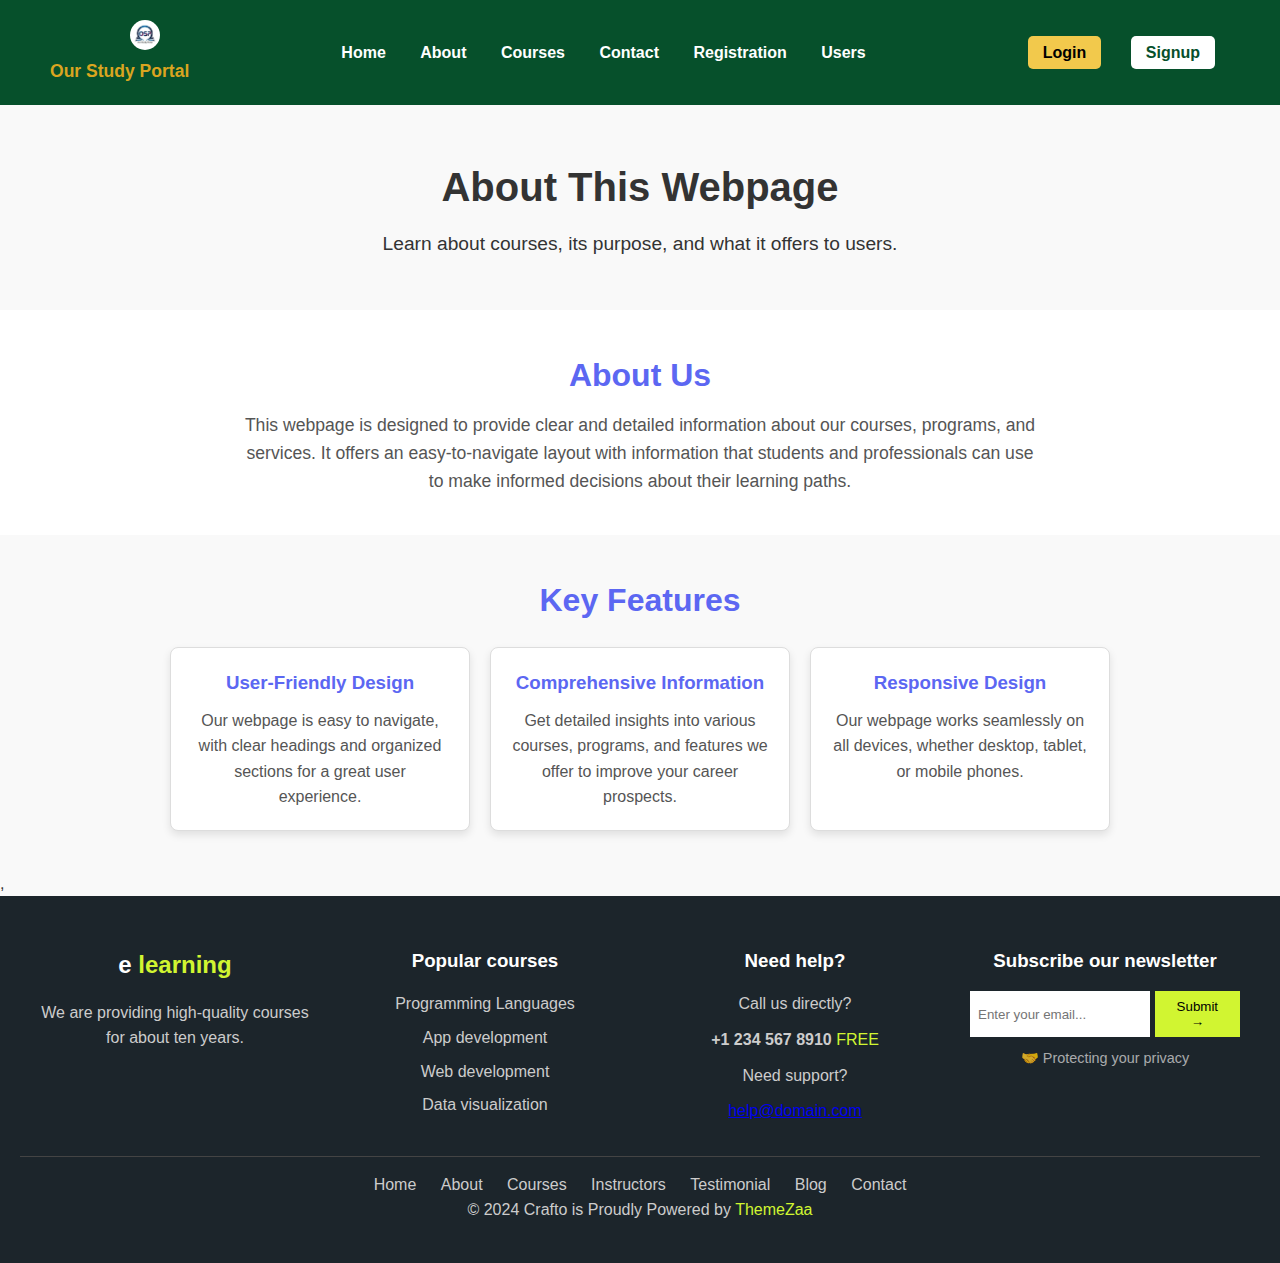
<file: about.html>
<!DOCTYPE html>
<html lang="en">
<head>
    <meta charset="UTF-8">
    <meta name="viewport" content="width=device-width, initial-scale=1.0">
    <title>About</title>
    <link rel="shortcut icon" href="/media/image/logo.jpg" type="image/x-icon">
    <link rel="stylesheet" href="about.css">
</head>
<body>
    <!-- <div class="navbar">
        <div class="logo"><img src="home img.jpeg" alt="" height="20"></div>
        <a href="Home.html">Home</a>
        <a href="about.html">About</a>
        <a href="Courses.html">Courses</a>
        <a href="Admission.html">Admission</a>
        <a href="Contacts.html">Contact</a>
        <a href="Help.html">Help</a>
    </div> -->
    <header>
        <div class="header-content">
            <h1>About This Webpage</h1>
            <p>Learn about courses, its purpose, and what it offers to users.</p>
        </div>
    </header>

    <!-- About Section -->
    <section class="about-section">
        <h2>About Us</h2>
        <p>
            This webpage is designed to provide clear and detailed information about our courses, programs, and services. 
            It offers an easy-to-navigate layout with information that students and professionals can use to make 
            informed decisions about their learning paths.
        </p>
    </section>

    <!-- Features Section -->
    <section class="features-section">
        <h2>Key Features</h2>
        <div class="features-container">
            <!-- Feature 1 -->
            <div class="feature-box">
                <h3>User-Friendly Design</h3>
                <p>Our webpage is easy to navigate, with clear headings and organized sections for a great user experience.</p>
            </div>

            <!-- Feature 2 -->
            <div class="feature-box">
                <h3>Comprehensive Information</h3>
                <p>Get detailed insights into various courses, programs, and features we offer to improve your career prospects.</p>
            </div>

            <!-- Feature 3 -->
            <div class="feature-box">
                <h3>Responsive Design</h3>
                <p>Our webpage works seamlessly on all devices, whether desktop, tablet, or mobile phones.</p>
            </div>
        </div>
    </section>

    <!-- Footer Section -->
    ,<script src="loadContent.js"></script>
</body>
</html>
</file>
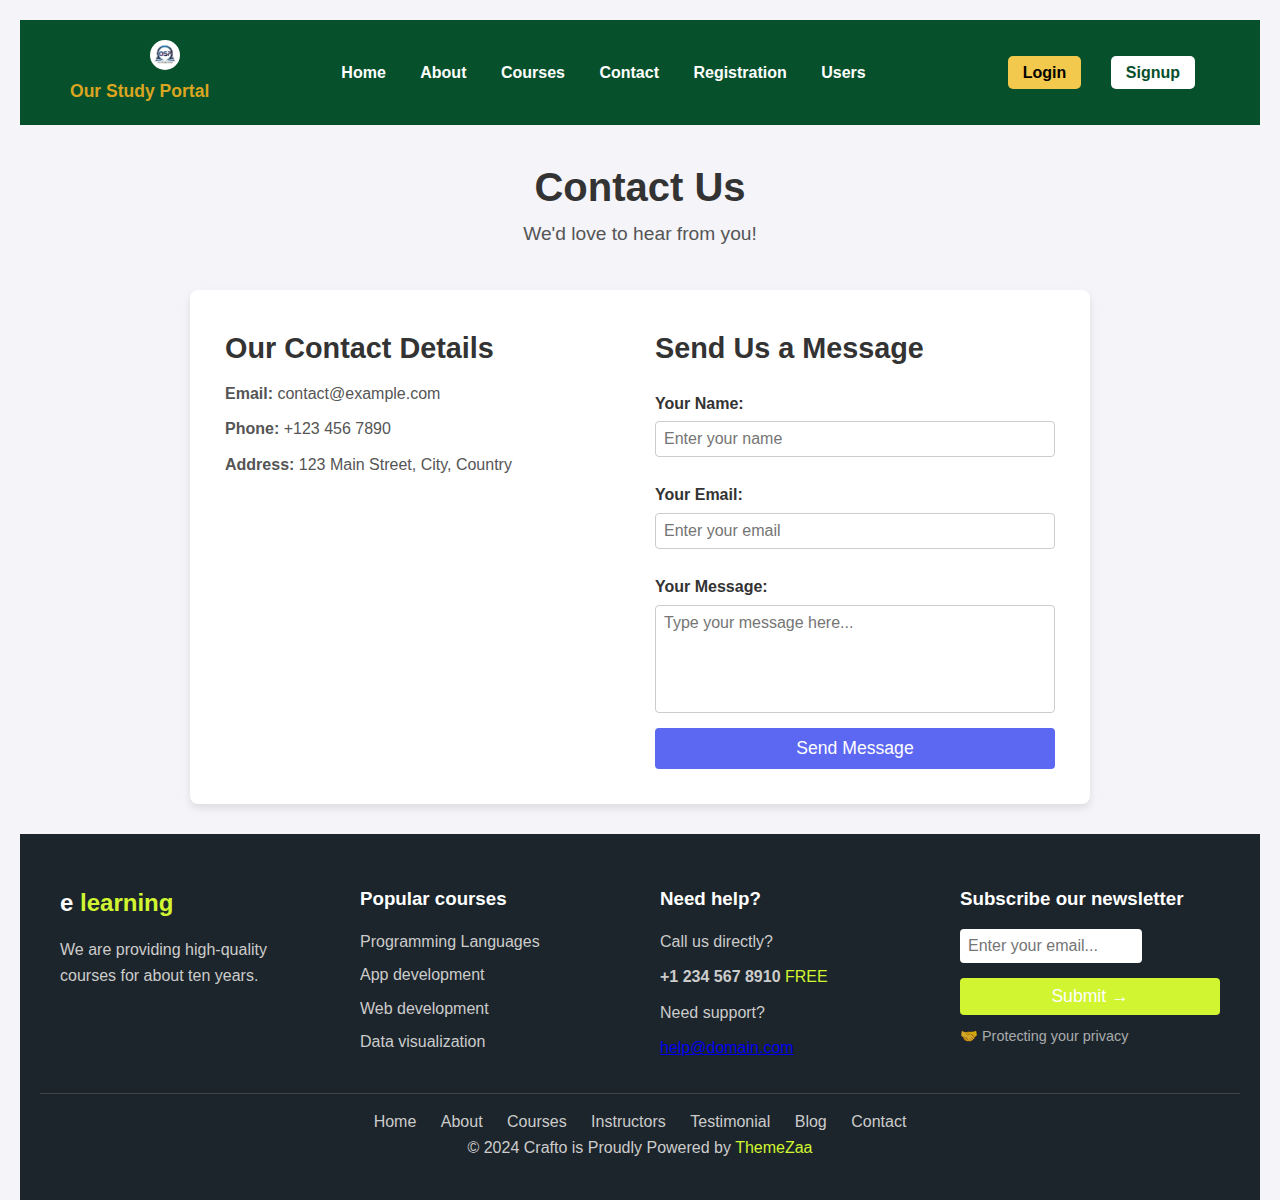
<file: contact.html>
<!DOCTYPE html>
<html lang="en">
<head>
    <meta charset="UTF-8">
    <meta name="viewport" content="width=device-width, initial-scale=1.0">
    <title>Contact Us</title>
    <link rel="shortcut icon" href="/media/image/logo.jpg" type="image/x-icon">
    <!-- Link to external CSS -->
    <link rel="stylesheet" href="contact.css">
</head>
<body>
    <!-- Header -->
    <header >
        <h1>Contact Us</h1>
        <p>We'd love to hear from you!</p>
    </header>
    
    <!-- Contact Section -->
    <section class="contact-container">
        <div class="contact-details">
            <h2>Our Contact Details</h2>
            <p><strong>Email:</strong> contact@example.com</p>
            <p><strong>Phone:</strong> +123 456 7890</p>
            <p><strong>Address:</strong> 123 Main Street, City, Country</p>
        </div>

        <!-- Contact Form -->
        <div class="contact-form">
            <h2>Send Us a Message</h2>
            <form action="https://example.com/submit-form" method="post">
                <label for="name">Your Name:</label>
                <input type="text" id="name" name="name" placeholder="Enter your name" required>
                
                <label for="email">Your Email:</label>
                <input type="email" id="email" name="email" placeholder="Enter your email" required>
                
                <label for="message">Your Message:</label>
                <textarea id="message" name="message" rows="5" placeholder="Type your message here..." required></textarea>
                
                <button type="submit">Send Message</button>
            </form>
        </div>
    </section>

    <!-- Footer -->
    <script src="loadContent.js"></script>


</body>
</html>
</file>
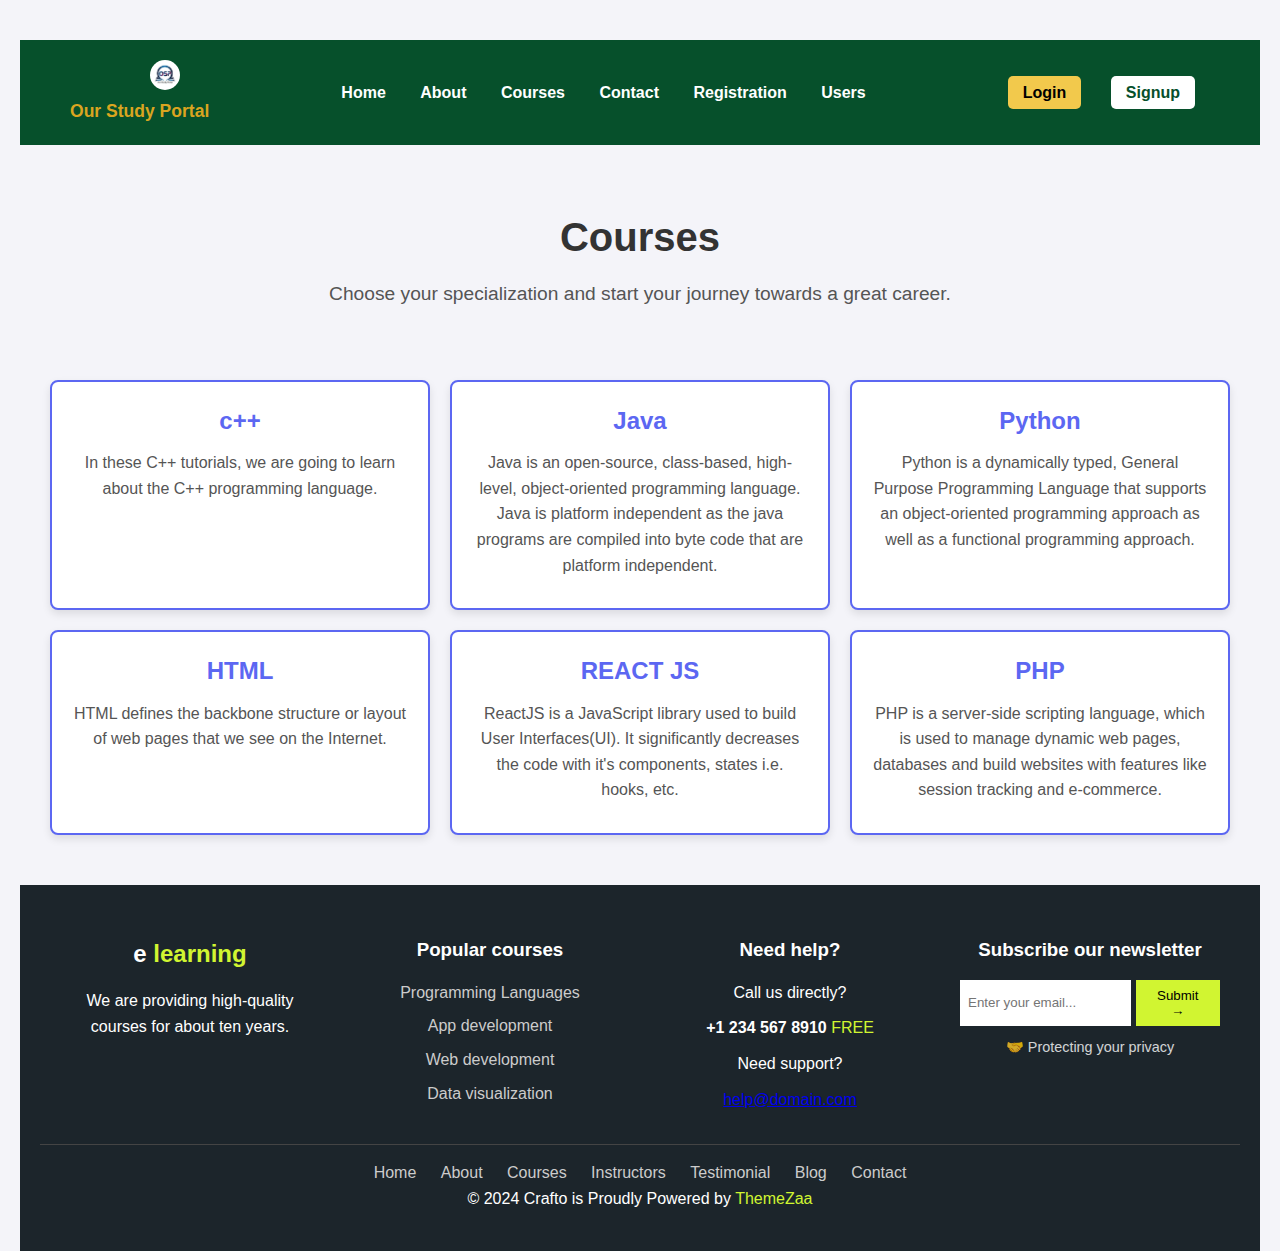
<file: cource.html>
<!DOCTYPE html>
<html lang="en">
<head>
    <meta charset="UTF-8">
    <meta name="viewport" content="width=device-width, initial-scale=1.0">
    <title>B.Tech Courses</title>
    <link rel="shortcut icon" href="/media/image/logo.jpg" type="image/x-icon">
    <!-- Link to external CSS -->
    <link rel="stylesheet" href="cource.css">
</head>
<body>
    <!-- Header -->
    <header>
        <h1>Courses</h1>
        <p>Choose your specialization and start your journey towards a great career.</p>
    </header>

    <!-- Courses Section -->
    <section class="courses-container">
        <!-- Course Box 1 -->
        <div class="course-box">
            <h2>c++</h2>
            <p>In these C++ tutorials, we are going to learn about the C++ programming language.</p>
        </div>
        
        <!-- Course Box 2 -->
        <div class="course-box">
            <h2>Java</h2>
            <p>Java is an open-source, class-based, high-level, object-oriented programming language. Java is platform independent as the java programs are compiled into byte code that are platform independent.</p>
        </div>

        <!-- Course Box 3 -->
        <div class="course-box">
            <h2>Python</h2>
            <p>Python is a dynamically typed, General Purpose Programming Language that supports an object-oriented programming approach as well as a functional programming approach.</p>
        </div>

        <!-- Course Box 4 -->
        <div class="course-box">
            <h2>HTML</h2>
            <p>HTML defines the backbone structure or layout of web pages that we see on the Internet.</p>
        </div>

        <!-- Course Box 5 -->
        <div class="course-box">
            <h2>REACT JS</h2>
            <p>ReactJS is a JavaScript library used to build User Interfaces(UI). It significantly decreases the code with it's components, states i.e. hooks, etc.</p>
        </div>

        <!-- Course Box 6 -->
        <div class="course-box">
            <h2>PHP</h2>
            <p>PHP is a server-side scripting language, which is used to manage dynamic web pages, databases and build websites with features like session tracking and e-commerce.</p>
        </div>
    </section>

    
        
    <!-- Footer -->
     <script src="loadContent.js"></script>
    
</body>
</html>
</file>
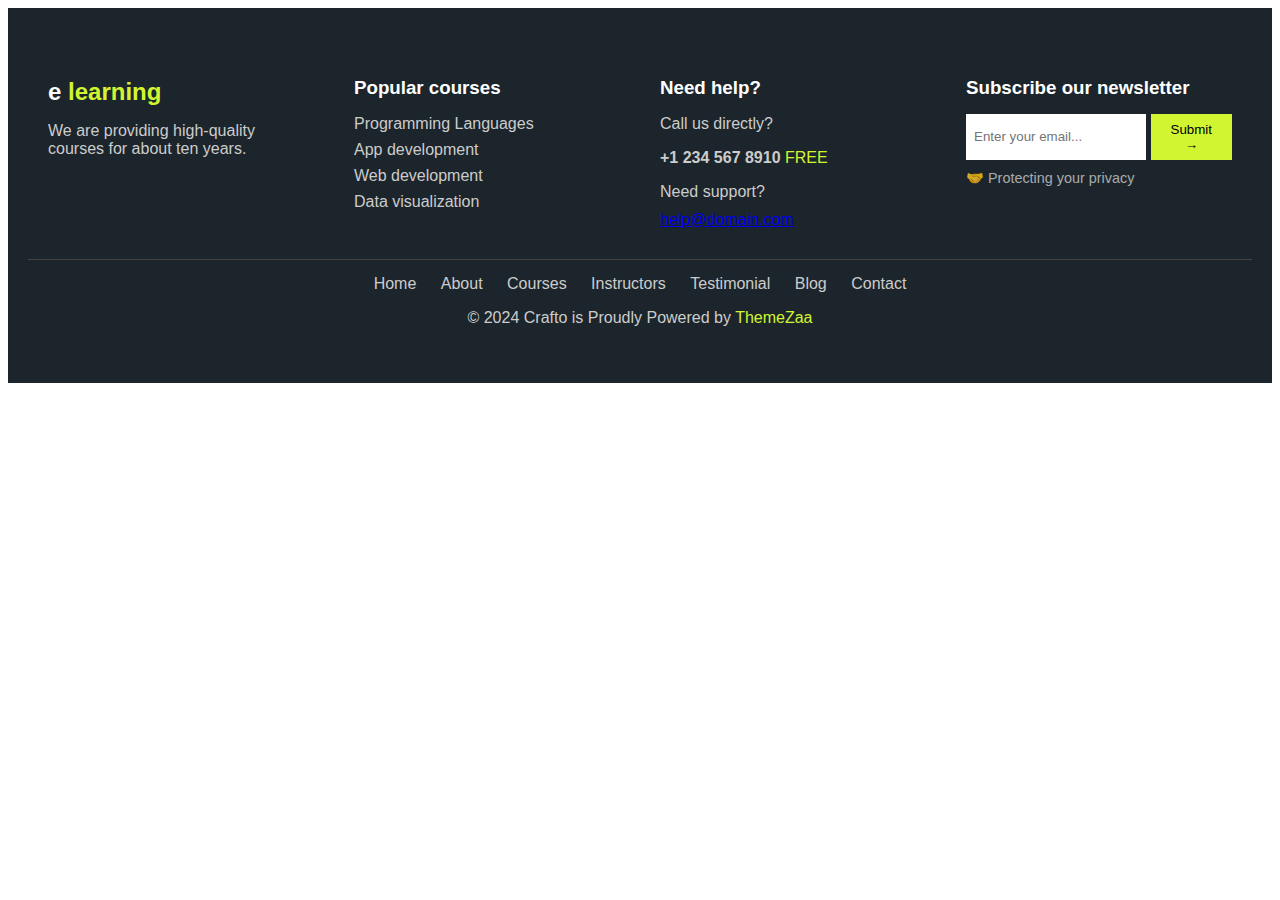
<file: footer.html>
<!DOCTYPE html>
<html lang="en">
<head>
    <meta charset="UTF-8">
    <meta name="viewport" content="width=device-width, initial-scale=1.0">
    <title>Document</title>
    <link rel="stylesheet" href="footer.css">
</head>
<body>
    <footer class="footer">
        <div class="footer-container">
            <!-- Left Section -->
            <div class="footer-section">
                <h2>e <span>learning</span></h2>
                <p>We are providing high-quality courses for about ten years.</p>
               
            </div>
    
            <!-- Middle Section -->
            <div class="footer-section">
                <h3>Popular courses</h3>
                <ul>
                    <li>Programming Languages</li>
                    <li>App development</li>
                    <li>Web development</li>
                    <li>Data visualization</li>
                </ul>
            </div>
    
            <!-- Right Section -->
            <div class="footer-section">
                <h3>Need help?</h3>
                <p>Call us directly?</p>
                <p><strong>+1 234 567 8910</strong> <span class="highlight">FREE</span></p>
                <p>Need support?</p>
                <a href="mailto:help@domain.com">help@domain.com</a>
            </div>
    
            <!-- Newsletter Section -->
            <div class="footer-section">
                <h3>Subscribe our newsletter</h3>
                <form>
                    <input type="email" placeholder="Enter your email..." />
                    <button type="submit">Submit →</button>
                </form>
                <p class="privacy">🤝 Protecting your privacy</p>
            </div>
        </div>
    
        <!-- Bottom Footer -->
        <div class="footer-bottom">
            <nav>
                <a href="#">Home</a>
                <a href="#">About</a>
                <a href="#">Courses</a>
                <a href="#">Instructors</a>
                <a href="#">Testimonial</a>
                <a href="#">Blog</a>
                <a href="#">Contact</a>
            </nav>
            <p>© 2024 Crafto is Proudly Powered by <a href="#">ThemeZaa</a></p>
        </div>
    </footer>
    
</body>
</html>
</file>
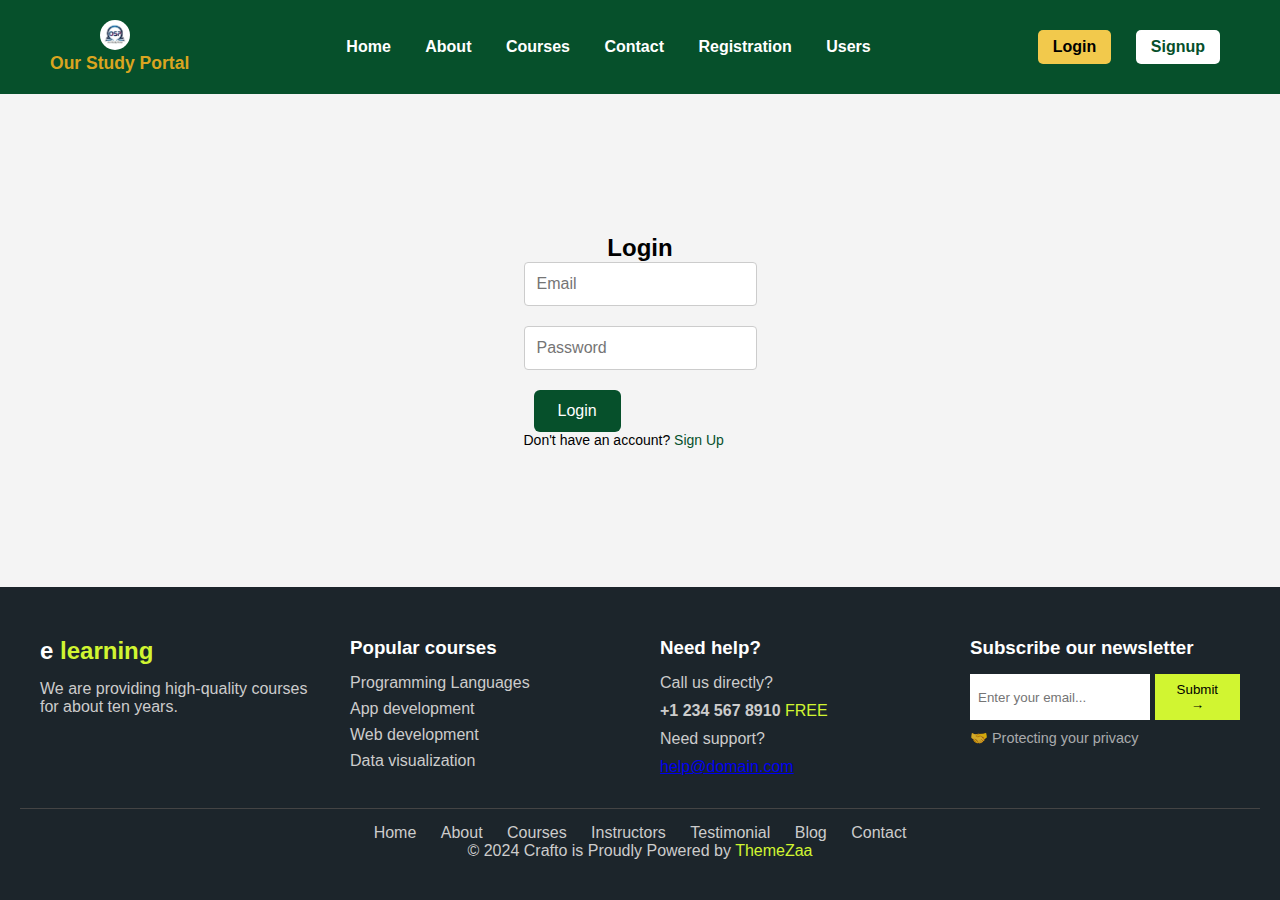
<file: login.html>
<!DOCTYPE html>
<html lang="en">
<head>
    <meta charset="UTF-8">
    <meta name="viewport" content="width=device-width, initial-scale=1.0">
    <title>Login</title>
    <link rel="shortcut icon" href="/media/image/logo.jpg" type="image/x-icon">
    <link rel="stylesheet" href="login-signup.css">
</head>
<body>
    <div class="container">
        <h2>Login</h2>
        <form action="#">
            <div class="input-field">
                <input type="email" placeholder="Email" required>
            </div>
            <div class="input-field">
                <input type="password" placeholder="Password" required>
            </div>
            <button type="submit" class="btn">Login</button>
            <p class="switch-form">Don't have an account? <a href="signup.html" class="switch">Sign Up</a></p>
        </form>
    </div>
    <script src="loadContent.js"></script>
</body>
</html>
</file>
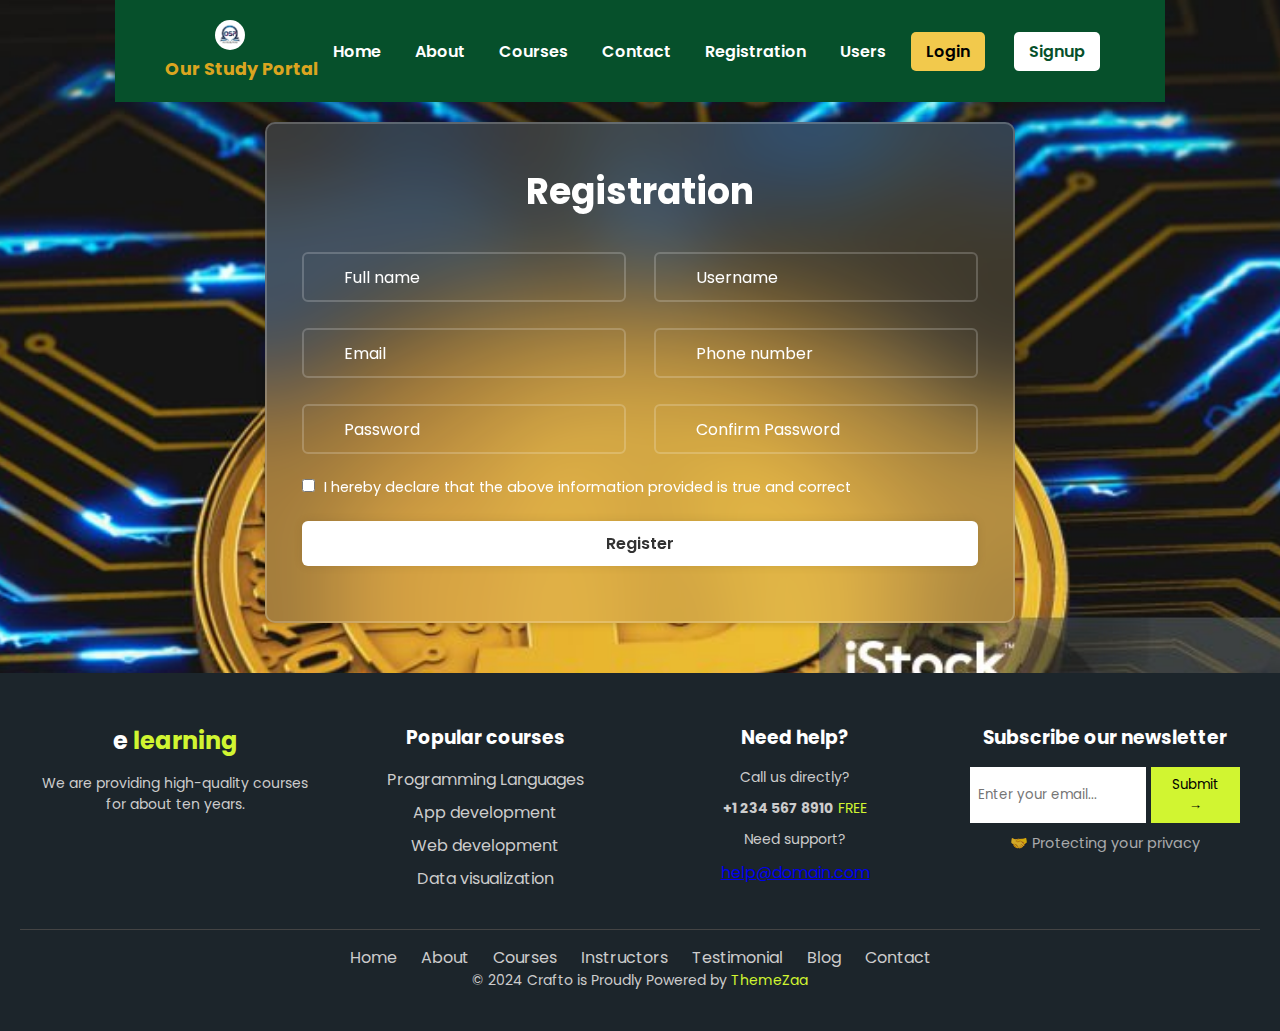
<file: registration.html>
<!DOCTYPE html>
<html lang="en">
  <head>
    <meta charset="UTF-8" />
    <meta name="viewport" content="width=device-width, initial-scale=1.0" />
    <title>Registration Page</title>
    <link rel="shortcut icon" href="/media/image/logo.jpg" type="image/x-icon">
    <!-- External Font from Google -->
    <link
      href="https://fonts.googleapis.com/css2?family=Poppins:wght@100;200;300;400;500;600;700;800;900&display=swap"
      rel="stylesheet"
    />
    <!-- Link to external CSS -->
    <link rel="stylesheet" href="registration.css" />
  </head>
  <body>
    <div class="wrapper">
      <form action="">
        <h1>Registration</h1>

        <!-- Name and Username Section -->
        <div class="input-box">
          <div class="input-field">
            <input type="text" placeholder="Full name" required />
            <i class="bx bxs-user"></i>
          </div>
          <div class="input-field">
            <input type="text" placeholder="Username" required />
            <i class="bx bxs-user"></i>
          </div>
        </div>

        <!-- Email and Phone Section -->
        <div class="input-box">
          <div class="input-field">
            <input type="email" placeholder="Email" required />
            <i class="bx bxs-envelope"></i>
          </div>
          <div class="input-field">
            <input type="number" placeholder="Phone number" required />
            <i class="bx bxs-phone"></i>
          </div>
        </div>

        <!-- Password Section -->
        <div class="input-box">
          <div class="input-field">
            <input type="password" placeholder="Password" required />
            <i class="bx bxs-lock-alt"></i>
          </div>
          <div class="input-field">
            <input type="password" placeholder="Confirm Password" required />
            <i class="bx bxs-lock-alt"></i>
          </div>
        </div>

        <!-- Terms Checkbox -->
        <label>
          <input type="checkbox" /> I hereby declare that the above information provided is true and correct
        </label>

        <!-- Submit Button -->
        <button type="submit" class="btn">Register</button>
      </form>
    </div>

    <!-- Footer Section -->
    
    <script src="loadContent.js"></script>
  </body>
</html>
</file>
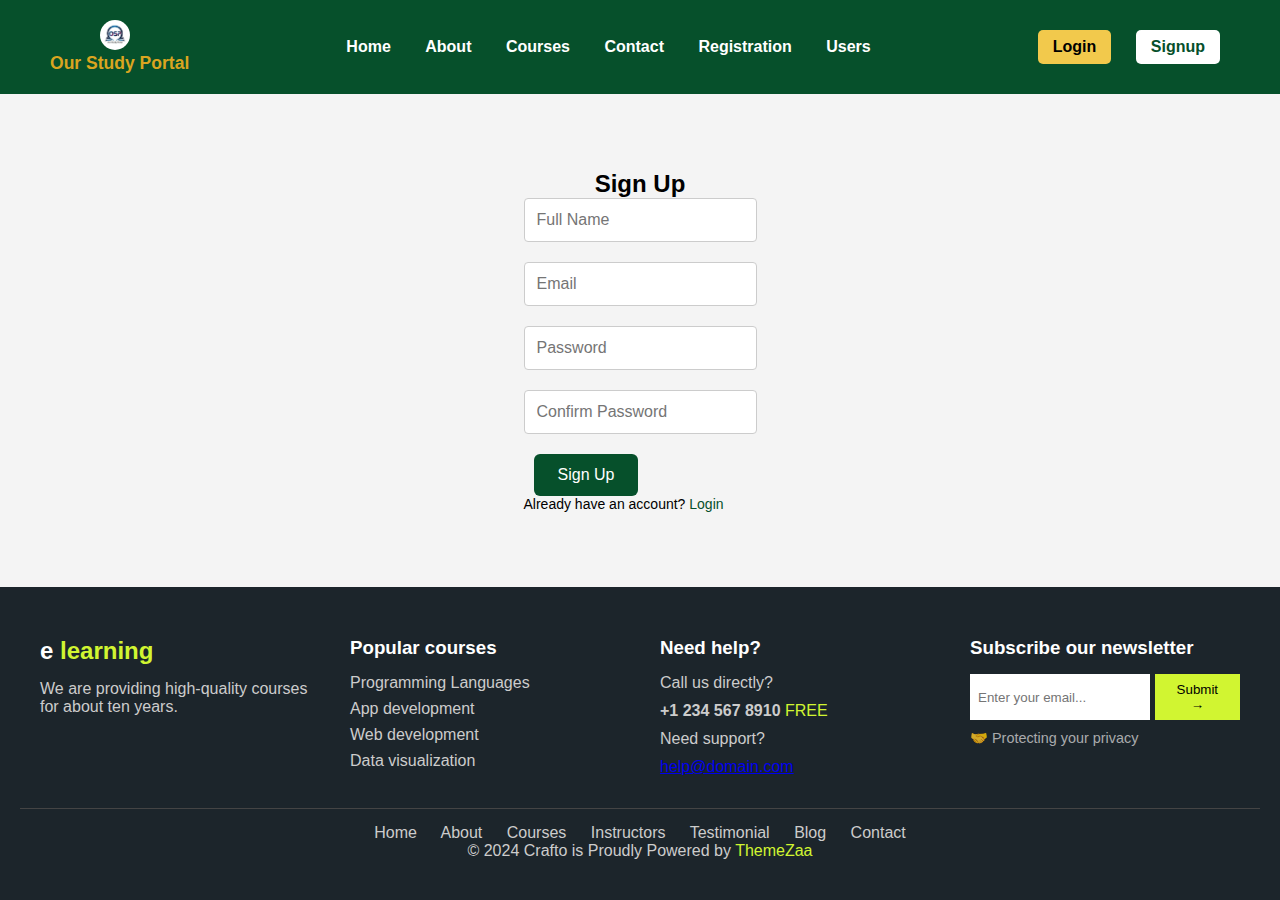
<file: signup.html>
<!DOCTYPE html>
<html lang="en">
<head>
    <meta charset="UTF-8">
    <meta name="viewport" content="width=device-width, initial-scale=1.0">
    <title>Sign Up</title>
    <link rel="shortcut icon" href="/media/image/logo.jpg" type="image/x-icon">
    <link rel="stylesheet" href="login-signup.css">
</head>
<body>
    <div class="container">
        <h2>Sign Up</h2>
        <form action="#">
            <div class="input-field">
                <input type="text" placeholder="Full Name" required>
            </div>
            <div class="input-field">
                <input type="email" placeholder="Email" required>
            </div>
            <div class="input-field">
                <input type="password" placeholder="Password" required>
            </div>
            <div class="input-field">
                <input type="password" placeholder="Confirm Password" required>
            </div>
            <button type="submit" class="btn">Sign Up</button>
            <p class="switch-form">Already have an account? <a href="login.html" class="switch">Login</a></p>
        </form>
    </div>
    <script src="loadContent.js"></script>
</body>
</html>
</file>
<file: footer.css>
/* Footer Styles */
.footer {
    background-color: #1c252b;
    color: #ccc;
    padding: 40px 20px;
    font-family: Arial, sans-serif;
}

.footer-container {
    display: flex;
    justify-content: space-between;
    flex-wrap: wrap;
}

.footer-section {
    flex: 1;
    margin: 10px 20px;
}

.footer-section h2, .footer-section h3 {
    color: #fff;
    margin-bottom: 15px;
}

.footer-section p {
    margin-bottom: 10px;
}

.footer-section span {
    color: #d1f531; /* Highlighted color */
}

.footer-section .social-icons a {
    color: #d1f531;
    margin-right: 10px;
    text-decoration: none;
}

.footer-section ul {
    list-style: none;
    padding: 0;
}

.footer-section ul li {
    margin-bottom: 8px;
}

.footer-section form {
    display: flex;
    margin-top: 10px;
}

.footer-section form input {
    padding: 8px;
    width: 70%;
    border: none;
    margin-right: 5px;
}

.footer-section form button {
    background-color: #d1f531;
    border: none;
    padding: 8px 15px;
    cursor: pointer;
}

.footer-section .privacy {
    margin-top: 10px;
    font-size: 0.9em;
    opacity: 0.8;
}

.footer-bottom {
    border-top: 1px solid #444;
    text-align: center;
    margin-top: 20px;
    padding-top: 15px;
}

.footer-bottom nav a {
    color: #ccc;
    text-decoration: none;
    margin: 0 10px;
}

.footer-bottom nav a:hover {
    text-decoration: underline;
}

.footer-bottom p a {
    color: #d1f531;
    text-decoration: none;
}

/* Media Queries for Responsiveness */

/* For medium to small screens (Tablet and below) */
@media (max-width: 768px) {
    .footer-container {
        flex-direction: column;
        align-items: center;
        text-align: center;
    }

    .footer-section {
        width: 100%;
        margin: 10px 0;
    }

    .footer-section form {
        flex-direction: column;
        align-items: center;
    }

    .footer-section form input {
        width: 80%;
        margin-bottom: 10px;
    }

    .footer-section form button {
        width: 80%;
    }

    .footer-bottom {
        margin-top: 30px;
        padding-top: 20px;
    }

    .footer-bottom nav a {
        margin: 0 5px;
    }
}

/* For very small screens (Mobile) */
@media (max-width: 480px) {
    .footer {
        padding: 20px 10px;
    }

    .footer-container {
        padding: 0 10px;
    }

    .footer-section h2, .footer-section h3 {
        font-size: 1.5rem;
    }

    .footer-section p, .footer-section span {
        font-size: 0.9rem;
    }

    .footer-section form input {
        width: 100%;
    }

    .footer-section form button {
        width: 100%;
    }

    .footer-bottom {
        padding-top: 20px;
    }
}
</file>
<file: about.css>
/* General Reset */
/* about */
* {
    margin: 0;
    padding: 0;
    box-sizing: border-box;
    font-family: Arial, sans-serif;
}

/* Body */
body {
    background-color: #f9f9f9;
    color: #333;
    line-height: 1.6;
}

/* Header Section */
header {
    text-align: center;
    padding: 50px 20px;
}

header h1 {
    font-size: 2.5em;
    margin-bottom: 10px;
}

header p {
    font-size: 1.2em;
}

/* About Section */
.about-section {
    background-color: #fff;
    padding: 40px 20px;
    text-align: center;
}

.about-section h2 {
    color: #5c67f2;
    font-size: 2em;
    margin-bottom: 10px;
}

.about-section p {
    font-size: 1.1em;
    color: #555;
    max-width: 800px;
    margin: 0 auto;
}

/* Features Section */
.features-section {
    padding: 40px 20px;
    text-align: center;
}

.features-section h2 {
    color: #5c67f2;
    font-size: 2em;
    margin-bottom: 20px;
}

.features-container {
    display: flex;
    flex-wrap: wrap;
    gap: 20px;
    justify-content: center;
    max-width: 1200px;
    margin: 0 auto;
}

.feature-box {
    background-color: #fff;
    border: 1px solid #ddd;
    border-radius: 8px;
    box-shadow: 0 4px 8px rgba(0, 0, 0, 0.1);
    padding: 20px;
    text-align: center;
    width: 300px;
    transition: transform 0.3s ease;
}

.feature-box h3 {
    color: #5c67f2;
    margin-bottom: 10px;
}

.feature-box p {
    color: #555;
    font-size: 1em;
}

.feature-box:hover {
    transform: translateY(-5px);
    box-shadow: 0 8px 16px rgba(0, 0, 0, 0.2);
}

/* Footer Section */
footer {
    background-color: #5c67f2;
    color: #fff;
    text-align: center;
    padding: 15px;
    margin-top: 20px;
}
</file>
<file: contact.css>
/* General Reset */
/* contact */
* {
    margin: 0;
    padding: 0;
    box-sizing: border-box;
    font-family: Arial, sans-serif;
}

/* Body Styling */
body {
    line-height: 1.6;
    background-color: #f4f4f9;
    color: #333;
    padding: 0 20px;
}

/* Header */
header {
    text-align: center;
    margin-top: 20px;
    padding: 10px;
}

header h1 {
    font-size: 2.5em;
    color: #333;
}

header p {
    font-size: 1.2em;
    color: #555;
}

/* Contact Section */
.contact-container {
    display: flex;
    justify-content: space-between;
    flex-wrap: wrap;
    margin: 30px auto;
    max-width: 900px;
    background: #fff;
    padding: 20px;
    border-radius: 8px;
    box-shadow: 0 4px 8px rgba(0, 0, 0, 0.1);
}

.contact-details,
.contact-form {
    flex: 1;
    padding: 15px;
}

.contact-details h2,
.contact-form h2 {
    margin-bottom: 10px;
    font-size: 1.8em;
    color: #333;
}

.contact-details p {
    margin-bottom: 10px;
    color: #555;
}

/* Contact Form */
form {
    display: flex;
    flex-direction: column;
}

label {
    margin: 10px 0 5px;
    font-weight: bold;
}

input, textarea {
    padding: 8px;
    margin-bottom: 15px;
    border: 1px solid #ccc;
    border-radius: 4px;
    font-size: 1em;
}

textarea {
    resize: none;
}

button {
    background-color: #5c67f2;
    color: #fff;
    border: none;
    padding: 10px;
    font-size: 1.1em;
    border-radius: 4px;
    cursor: pointer;
    transition: background 0.3s ease;
}

button:hover {
    background-color: #4a54e1;
}
</file>
<file: cource.css>
/* General Reset */
* {
    margin: 0;
    padding: 0;
    box-sizing: border-box;
    font-family: Arial, sans-serif;
  }
  
  /* Body Styling */
  body {
    background-color: #f4f4f9; /* Light gray background */
    color: #333; /* Default text color */
    line-height: 1.6;
    padding: 0 20px;
    font-size: 16px; /* Default font size for readability */
  }
  
  /* Header Styling */
  header {
    text-align: center;
    margin: 40px auto;
    padding: 20px;
  }
  
  header h1 {
    font-size: 2.5em;
    color: #333;
  }
  
  header p {
    font-size: 1.2em;
    color: #555;
    margin-top: 10px;
  }
  
  /* Courses Section */
  .courses-container {
    display: grid;
    grid-template-columns: repeat(auto-fit, minmax(300px, 1fr)); /* Responsive grid */
    gap: 20px;
    max-width: 1200px;
    margin: 20px auto;
    padding: 10px;
  }
  
  /* Course Box Styling */
  .course-box {
    background-color: #fff;
    border: 2px solid #5c67f2; /* Border color */
    border-radius: 8px;
    padding: 20px;
    box-shadow: 0 4px 8px rgba(0, 0, 0, 0.1); /* Subtle shadow */
    transition: transform 0.3s ease, box-shadow 0.3s ease; /* Smooth transition */
    text-align: center;
  }
  
  .course-box h2 {
    color: #5c67f2; /* Heading color */
    margin-bottom: 10px;
    font-size: 1.5em;
  }
  
  .course-box p {
    color: #555; /* Text color */
    font-size: 1em;
    margin-bottom: 10px;
  }
  
  /* Hover Effects */
  .course-box:hover {
    transform: translateY(-5px); /* Lift effect */
    box-shadow: 0 8px 16px rgba(0, 0, 0, 0.2); /* Stronger shadow on hover */
  }
  
  /* Footer Styling */
  footer {
    text-align: center;
    padding: 20px;
    background-color: #06502b; /* Footer background */
    color: #fff;
    margin-top: 40px;
  }
  
  footer p {
    font-size: 1em;
    color: #fff;
  }
</file>
<file: login-signup.css>
/* General Reset */
* {
    margin: 0;
    padding: 0;
    box-sizing: border-box;
}

/* Body Styling */
body {
    font-family: Arial, sans-serif;
    background-color: #f4f4f4;
    display: flex;
    flex-direction: column;
    min-height: 100vh;
}

/* Container Styling */
.container {
    display: flex;
    justify-content: center;
    align-items: center;
    flex: 1;
    padding: 20px;
    flex-direction: column;
}

/* Button Styling */
.button-container {
    margin-bottom: 20px;
}

.btn {
    padding: 12px 24px;
    background-color: #06502b;
    color: white;
    border: none;
    border-radius: 6px;
    font-size: 16px;
    cursor: pointer;
    margin: 0 10px;
    text-decoration: none;
    display: inline-block;
    text-align: center;
}

.btn:hover {
    background-color: #053c20;
}

/* Form Container Styling */
.form-container {
    width: 100%;
    max-width: 400px;
    padding: 40px;
    background-color: #fff;
    border-radius: 8px;
    box-shadow: 0 4px 10px rgba(0, 0, 0, 0.1);
    text-align: center;
}

.form-container h2 {
    margin-bottom: 20px;
}

.input-field {
    margin-bottom: 20px;
}

.input-field input {
    width: 100%;
    padding: 12px;
    border: 1px solid #ccc;
    border-radius: 4px;
    font-size: 16px;
}

/* Switch between forms */
.switch-form {
    font-size: 14px;
}

.switch-form a {
    text-decoration: none;
    color: #06502b;
}

.switch-form a:hover {
    text-decoration: underline;
}

/* Media Queries for Responsive Design */
@media (max-width: 768px) {
    /* Mobile devices */
    .btn {
        padding: 10px 20px;
        font-size: 14px;
    }

    .form-container {
        width: 90%; /* Make the form container take up more width */
        padding: 30px;
    }

    .input-field input {
        padding: 10px;
        font-size: 14px;
    }

    .button-container {
        display: flex;
        flex-direction: column; /* Stack buttons vertically */
    }

    .btn {
        margin: 10px 0; /* Space out buttons vertically */
    }
}

@media (max-width: 480px) {
    /* Smaller mobile devices */
    .btn {
        padding: 8px 16px;
        font-size: 12px;
    }

    .form-container {
        padding: 20px;
    }

    .input-field input {
        padding: 8px;
        font-size: 12px;
    }

    .switch-form {
        font-size: 12px;
    }
}
</file>
<file: registration.css>
/* General Reset */
* {
  margin: 0;
  padding: 0;
  box-sizing: border-box;
  font-family: "Poppins", sans-serif;
}

body {
  display: flex;
  justify-content: center;
  align-items: center;
  min-height: 100vh;
  background: url(media/image/registration.jpg) no-repeat;
  background-size: cover;
  background-position: center;
  flex-direction: column; /* This ensures header, form, and footer stack vertically */
}

.wrapper {
  width: 750px;
  background: rgba(255, 255, 255, 0.1);
  border: 2px solid rgba(255, 255, 255, 0.2);
  box-shadow: 0 0 10px rgba(0, 0, 0, 0.2);
  backdrop-filter: blur(50px);
  border-radius: 10px;
  color: #fff;
  padding: 40px 35px 55px;
  margin: 20px 0;
}

.wrapper h1 {
  font-size: 36px;
  text-align: center;
  margin-bottom: 20px;
}

.wrapper .input-box {
  display: flex;
  justify-content: space-between;
  flex-wrap: wrap;
}

.input-box .input-field {
  position: relative;
  width: 48%;
  height: 50px;
  margin: 13px 0;
}

.input-box .input-field input {
  width: 100%;
  height: 100%;
  background: transparent;
  border: 2px solid rgba(255, 255, 255, 0.2);
  outline: none;
  font-size: 16px;
  color: #fff;
  border-radius: 6px;
  padding: 15px 15px 15px 40px;
}

.input-box .input-field input::placeholder {
  color: #fff;
}

.input-box .input-field i {
  position: absolute;
  left: 15px;
  top: 50%;
  transform: translateY(-50%);
  font-size: 20px;
}

.wrapper label {
  display: inline-block;
  font-size: 14.5px;
  margin: 10px 0 23px;
}

.wrapper label input {
  accent-color: #fff;
  margin-right: 5px;
}

.wrapper .btn {
  width: 100%;
  height: 45px;
  background: #fff;
  border: none;
  outline: none;
  border-radius: 6px;
  box-shadow: 0 0 10px rgba(0, 0, 0, 0.1);
  cursor: pointer;
  font-size: 16px;
  color: #333;
  font-weight: 600;
}

.wrapper .btn:hover {
  background-color: #f0f0f0;
}

/* Footer Styling */
footer {
  text-align: center;
  padding: 20px;
  color: #fff;
  background-color: rgba(0, 0, 0, 0.5); /* Semi-transparent footer */
  width: 100%;
  position: relative;
  bottom: 0;
  margin-top: 30px; /* Adds space between the form and footer */
}

footer p {
  font-size: 14px;
}
</file>
